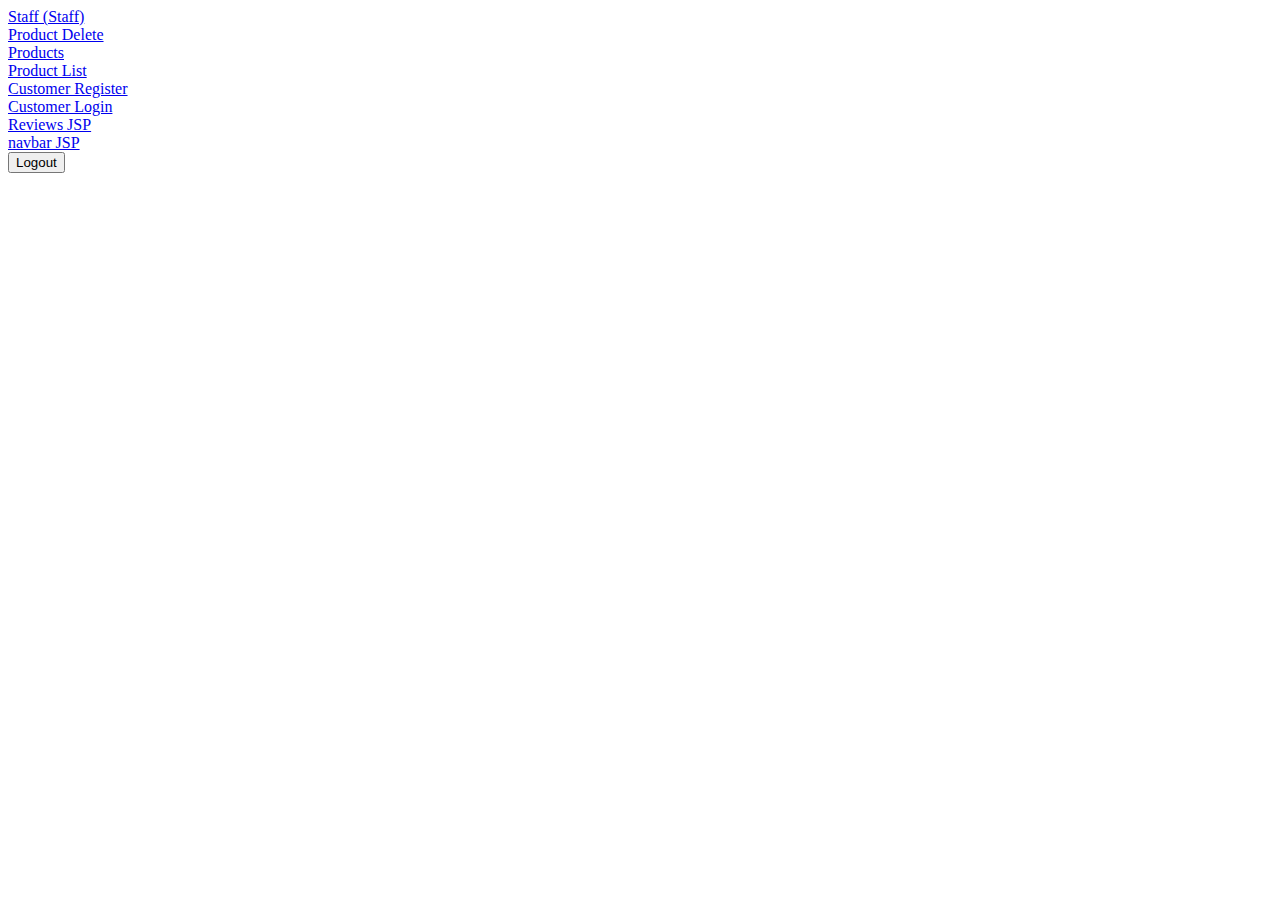
<file: Assignment/web/index.html>
<!DOCTYPE html>
<!--
Click nbfs://nbhost/SystemFileSystem/Templates/Licenses/license-default.txt to change this license
Click nbfs://nbhost/SystemFileSystem/Templates/JSP_Servlet/Html.html to edit this template
-->
<html>
    <head>
        <title>TODO supply a title</title>
        <meta charset="UTF-8">
        <meta name="viewport" content="width=device-width, initial-scale=1.0">
    </head>
    <body>
        <a href ="StaffSettingsPages/StaffPages/staffAdd.html">Staff (Staff)</a> <br>
        <a href ="StaffSettingsPages/PMPages/productDelete.jsp">Product Delete</a> <br>
        <a href ="Products.jsp">Products</a> <br>
        <a href ="ProductList.jsp">Product List</a> <br>
        <a href ="customerregister.jsp">Customer Register</a> <br>
        <a href ="customerlogin.jsp">Customer Login</a> <br>
        <a href ="reviews.jsp">Reviews JSP</a> <br>
        <a href ="navbar.jsp">navbar JSP</a> <br>

        <form id="logoutForm" action="CustomerLogout" method="post">
            <button type="button" class="btn btn-danger" onclick="confirmLogout()">Logout</button>
        </form>

        <script>
            function confirmLogout() {
                if (confirm("Are you sure you want to logout?")) {
                    document.getElementById("logoutForm").submit();
                }
            }
        </script>

    </body>
</html>
</file>
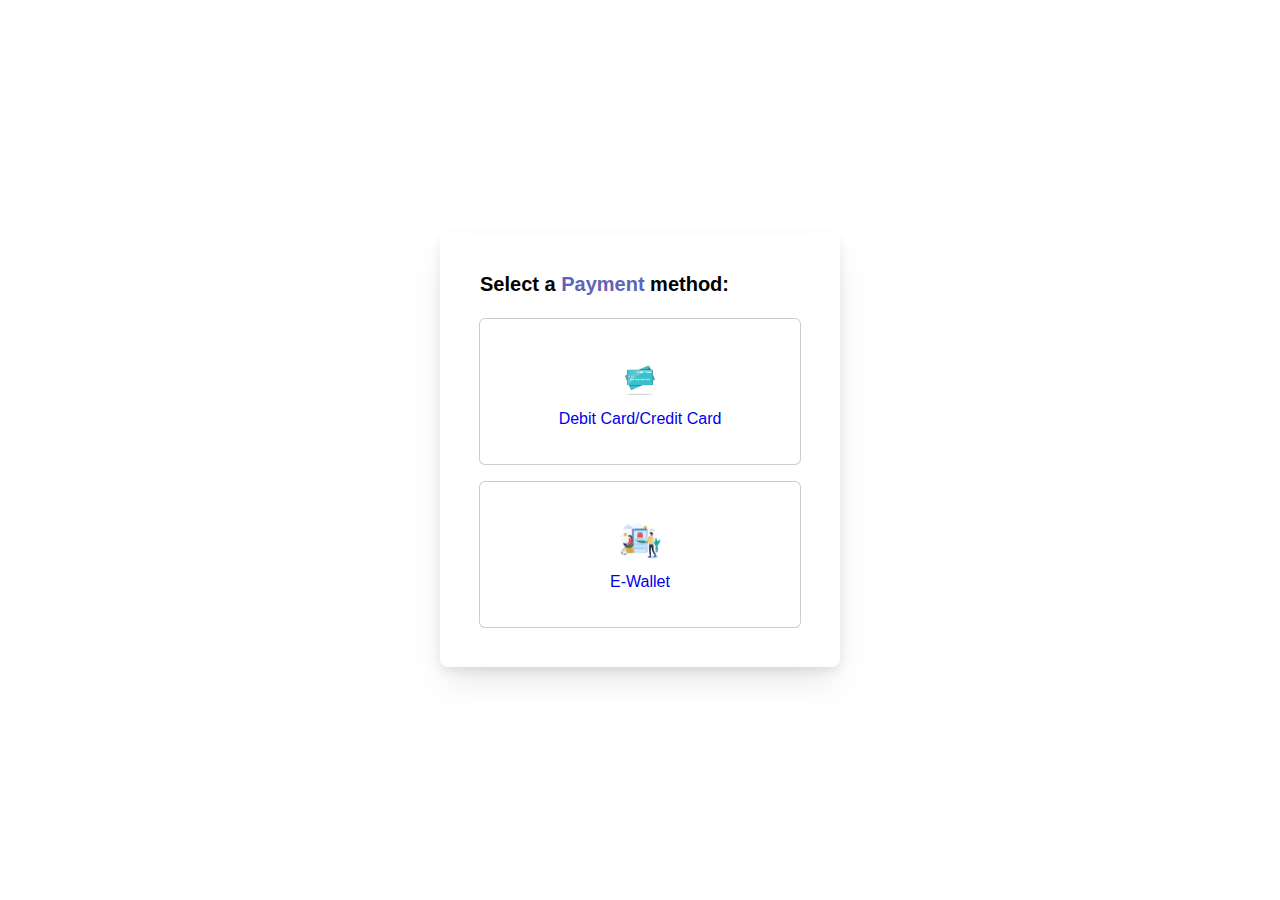
<file: Assignment/web/selectpaymentmethod.html>
<!DOCTYPE html>
<html lang="en">
    <head>
        <meta charset="UTF-8">
        <meta name="viewport" content="width=device-width, initial-scale=1.0">
        <title>Select Payment Method</title>
        <link rel="stylesheet" href="https://cdnjs.cloudflare.com/ajax/libs/font-awesome/6.4.0/css/all.min.css" integrity="sha512-iecdLmaskl7CVkqkXNQ/ZH/XLlvWZOJyj7Yy7tcenmpD1ypASozpmT/E0iPtmFIB46ZmdtAc9eNBvH0H/ZpiBw==" crossorigin="anonymous" referrerpolicy="no-referrer">
        <style>
            * {
                margin: 0;
                padding: 0;
                box-sizing: border-box;
            }

            body {
                display: flex;
                justify-content: center;
                align-items: center;
                min-height: 100vh;
            }

            .container {
                width: 400px;
                border-radius: 8px;
                padding: 40px;
                box-shadow: 0 5px 12px -2px rgba(0, 0, 0, 0.1), 0 18px 36px -6px rgba(0, 0, 0, 0.1);
            }

            .container .title {
                font-size: 20px;
                font-family: Arial, Helvetica, sans-serif;
            }

            .container form input {
                display: none;
            }

            .container form .category {
                margin-top: 10px;
                padding-top: 20px;
                display: grid;
                grid-template-columns: repeat(2, 1fr);
                grid-gap: 15px;
            }

            .category label {
                height: 145px;
                padding: 20px;
                box-shadow: 0px 0px 0px 1px rgba(0, 0, 0, 0.2);
                display: flex;
                justify-content: center;
                align-items: center;
                cursor: pointer;
                border-radius: 5px;
                position: relative;
            }

            label .imgName {
                display: flex;
                justify-content: center;
                align-items: center;
                flex-wrap: wrap;
                flex-direction: column;
                gap: 10px;
            }

            .imgName span {
                font-family: Arial, Helvetica, sans-serif;
                position: absolute;
                top: 72%;
                transform: translateY(-72%);
            }

            .imgName .imgContainer {
                width: 50px;
                display: flex;
                justify-content: center;
                align-items: center;
                position: absolute;
                top: 35%;
                transform: translateY(-35%);
            }

            img {
                width: 50px;
                height: auto;
            }

            .check {
                display: none;
                position: absolute;
                top: -4px;
                right: -4px;
            }

            .check i {
                font-size: 18px;
            }

            .category label:hover {
                transform: translateY(-5px);
                transition: transform 0.3s ease;
                box-shadow: 0px 5px 15px rgba(0, 0, 0, 0.3);
            }

            .category label:not(:hover) {
                transform: translateY(0);
                box-shadow: 0px 0px 0px 1px rgba(0, 0, 0, 0.2);
            }

            .check:hover {
                transform: scale(1.2);
                transition: transform 0.3s ease;
            }

        </style>
    </head>
    <body>
        <div class="container">
            <div class="title">
                <h4>Select a <span style="color: #6064b6">Payment</span> method:</h4></br>
            </div>
            <div class="category">
                <a href="cardform.jsp">
                    <label for="card" class="CardMethod">
                        <div class="imgName">
                            <div class="imgContainer debitCard">
                                <img src="debitcard.png" alt="Cards">
                            </div>
                            <span class="name">Debit Card/Credit Card</span>
                        </div>
                        <span class="check"><i class="fa-solid fa-circle-check" style="color: #6064b6;"></i></span>
                    </label>
                    </br>
                </a>
                <a href="ewalletform.jsp">
                    <label for="ewallet" class="EwalletMethod">
                        <div class="imgName">
                            <div class="imgContainer tngEwallet">
                                <img src="ewallet.png" alt="E-Wallet">
                            </div>
                            <span class="name">E-Wallet</span>
                        </div>
                        <span class="check"><i class="fa-solid fa-circle-check" style="color: #6064b6;"></i></span>
                    </label>
                </a>
            </div>
        </div>
    </body>
</html>
</file>
